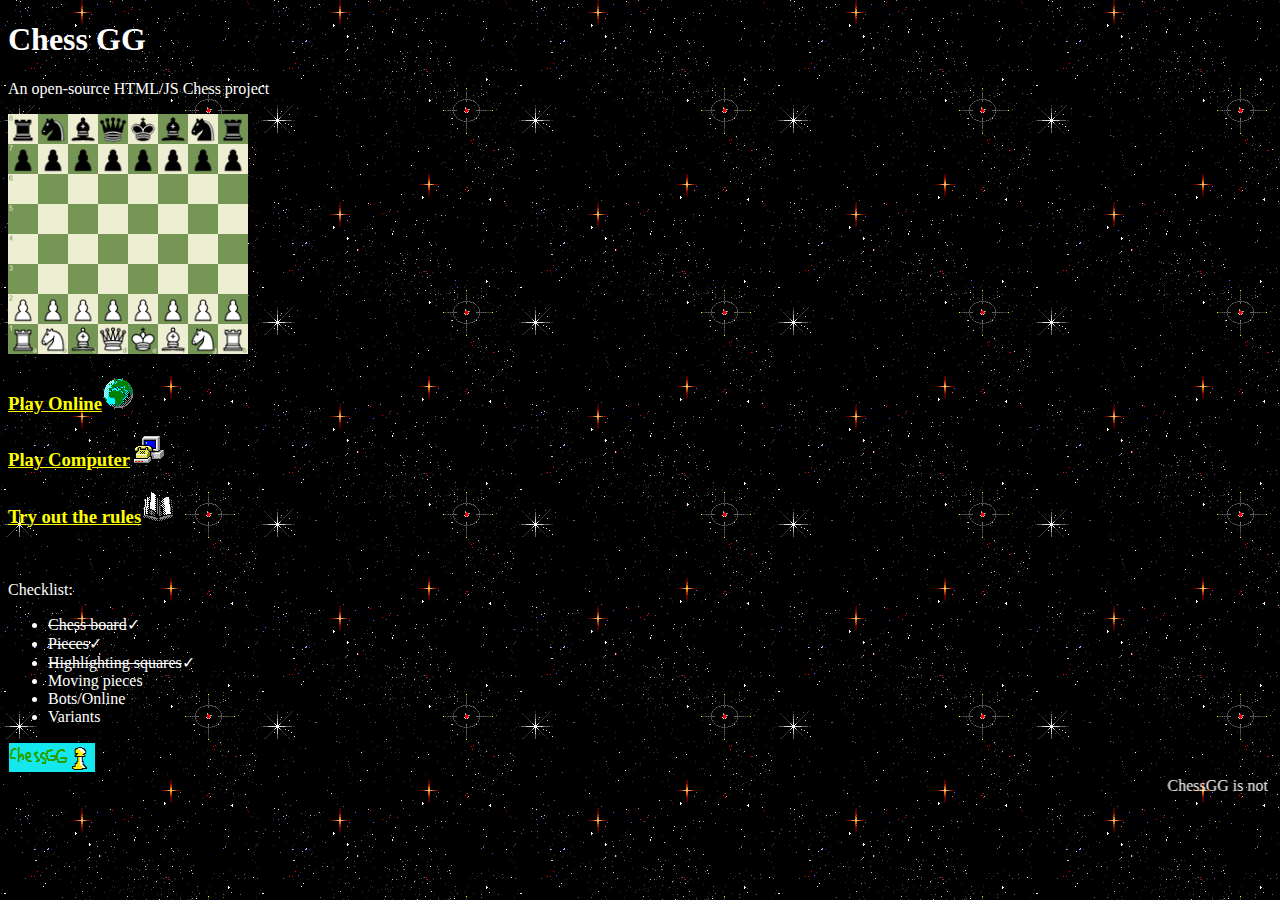
<file: index.html>
<!DOCTYPE html>
<html lang="en">
<head>
    <meta charset="UTF-8">
    <meta name="viewport" content="width=device-width, initial-scale=1.0">
    <meta name="description" content="Play Chess variants at ChessGG!">
    <meta name="author" content="AtomicBolts">
    <title>ChessGG</title>
    <link rel="stylesheet" href="/src/main.css">
</head>
<body>
    <h1 style="font-size: 120t;">Chess GG</h1>
    <p>An open-source HTML/JS Chess project</p>
    <span class="variant-info">
        <a href="/play.html"><img src="/src/img/assets/game_pics/vanilla_chess.png" width="240" title="Vanilla Chess"></a>
        <a href="/play.html?game=online"><h3>Play Online<img src="/src/img/assets/icons/earth.gif" alt="Computer and telephone"></h3></a>
        <a href="/play.html?game=computer"><h3>Play Computer<img src="/src/img/assets/icons/terminal.gif" alt="The world wide web"></h3></a>
        <a href="/play.html?game=try"><h3>Try out the rules<img src="/src/img/assets/icons/book.gif" alt="Reading through a book"></h3></a>
    </span>

    <div style="display:block;">
    <br/>
    <p>Checklist:</p>
    <ul>
        <li><s>Chess board</s>✓</li>
        <li><s>Pieces</s>✓</li>
        <li><s>Highlighting squares</s>✓</li>
        <li>Moving pieces</li>
        <li>Bots/Online</li>
        <li>Variants</li>
    </ul>
    <img src="/src/img/assets/chessgg.png" width="88" height="31" alt="logans chess gg" border="0">
    <marquee scrollamount="13">ChessGG is not affiliated with Chess.com or Lichess.org in anyway whatsoever. Webmaster E-Mail: <a href="mailto:mariocraft987dev+chessgg@gmail.com">mariocraft987dev+chessgg@gmail.com</a></marquee>
    </div>
</body>
</html>
</file>
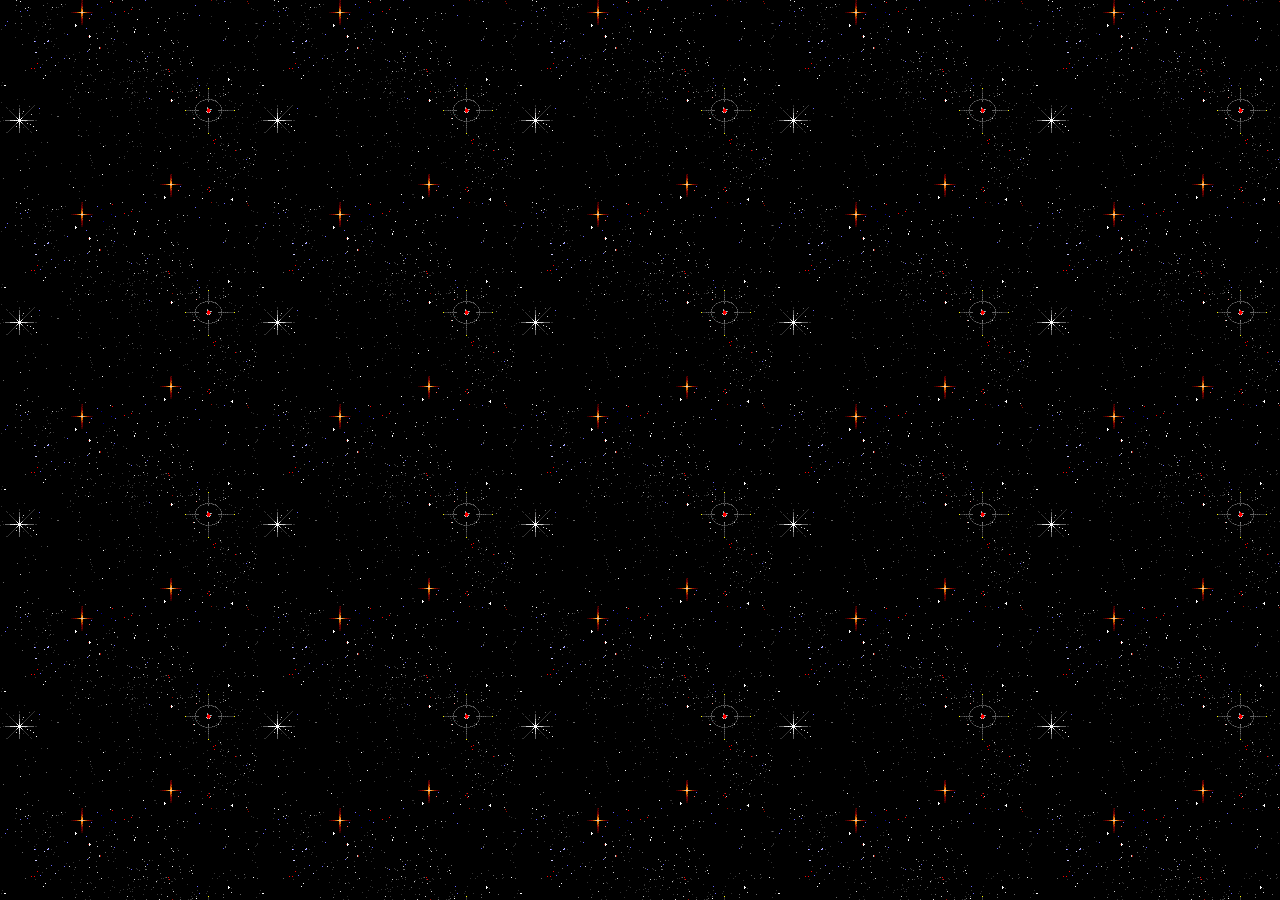
<file: library.html>
<!DOCTYPE html>
<html lang="en">
<head>
    <meta charset="UTF-8">
    <meta name="viewport" content="width=device-width, initial-scale=1.0">
    <title>ChessGG - Library</title>
    <link rel="stylesheet" href="/src/main.css">
</head>
<body>

</body>
</html>
</file>
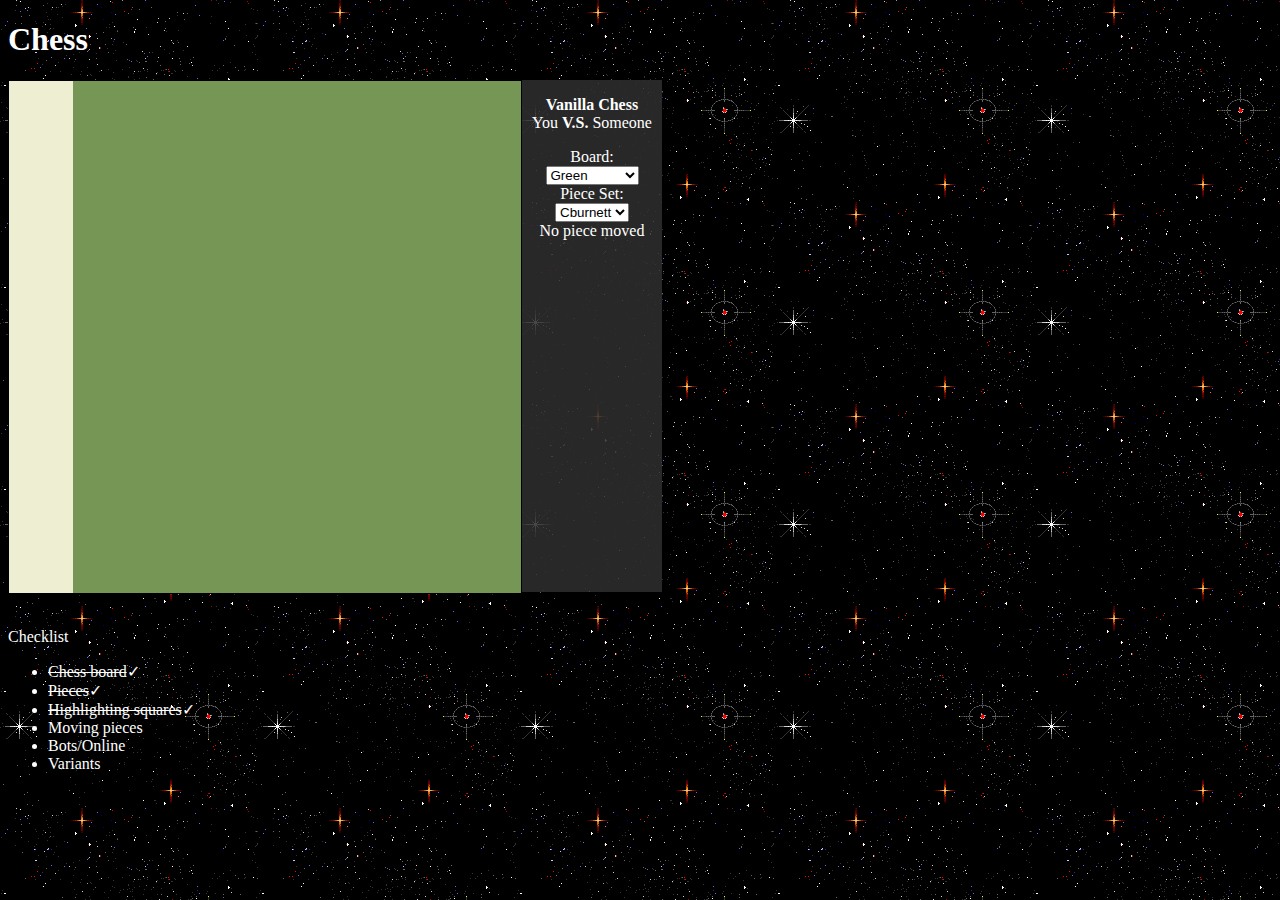
<file: play.html>
<!DOCTYPE html>
<html lang="en">
<head>
    <meta charset="UTF-8">
    <meta name="viewport" content="width=device-width, initial-scale=1.0">
    <meta name="description" content="Play Chess variants at ChessGG!">
    <meta name="author" content="AtomicBolts">
    <title>ChessGG</title>
    <link rel="stylesheet" href="/src/main.css">
</head>
<body>
    <h1>Chess</h1>
    <span id="upper-gui">

    </span>
    <div style="display:flex">
        <canvas id="board" width="512" height="512"></canvas>
        <div class="sidebar" id="sidebar">
            <p>
                <b>Vanilla Chess</b>
                <br/>
                <span>You <b>V.S.</b> Someone</span>
            </p>
            Board:
            <select onchange="changeBoardStyle(this.value)" id="boardStyle">
                <option value="green">Green</option>
                <option value="blue">Blue</option>
                <option value="purple">Purple</option>
                <option value="brown">Brown</option>
                <option value="red">Red</option>
                <option value="tournament">Tournament</option>
                <option value="bubblegum">Bubblegum</option>
                <option value="martin">Martin</option>
                <option value="checkers">Checkers</option>
                <option value="orange">Orange</option>
                <option value="walnut">Walnut</option>
                <option value="darkwood">Dark Wood</option>
                <option value="dash">Dash</option>
                <option value="noboard">No board</option>
            </select>
            <br/>
            Piece Set:
            <select onchange="changePieceSet(this.value)" id="pieceSet">
                <option value="cburnett">Cburnett</option>
            </select>
            <br/>
            <span id="opening">No piece moved</span>
            <br/>
            <table id="notation"></table>
        </div>
    </div>

    <div style="display:block;">
    <br/>
    <p>Checklist</p>
    <ul>
        <li><s>Chess board</s>✓</li>
        <li><s>Pieces</s>✓</li>
        <li><s>Highlighting squares</s>✓</li>
        <li>Moving pieces</li>
        <li>Bots/Online</li>
        <li>Variants</li>
    </ul>
    </div>
</body>
<script src="/src/scripts/main.js"></script>
<script src="/src/scripts/site.js"></script>
</html>
</file>
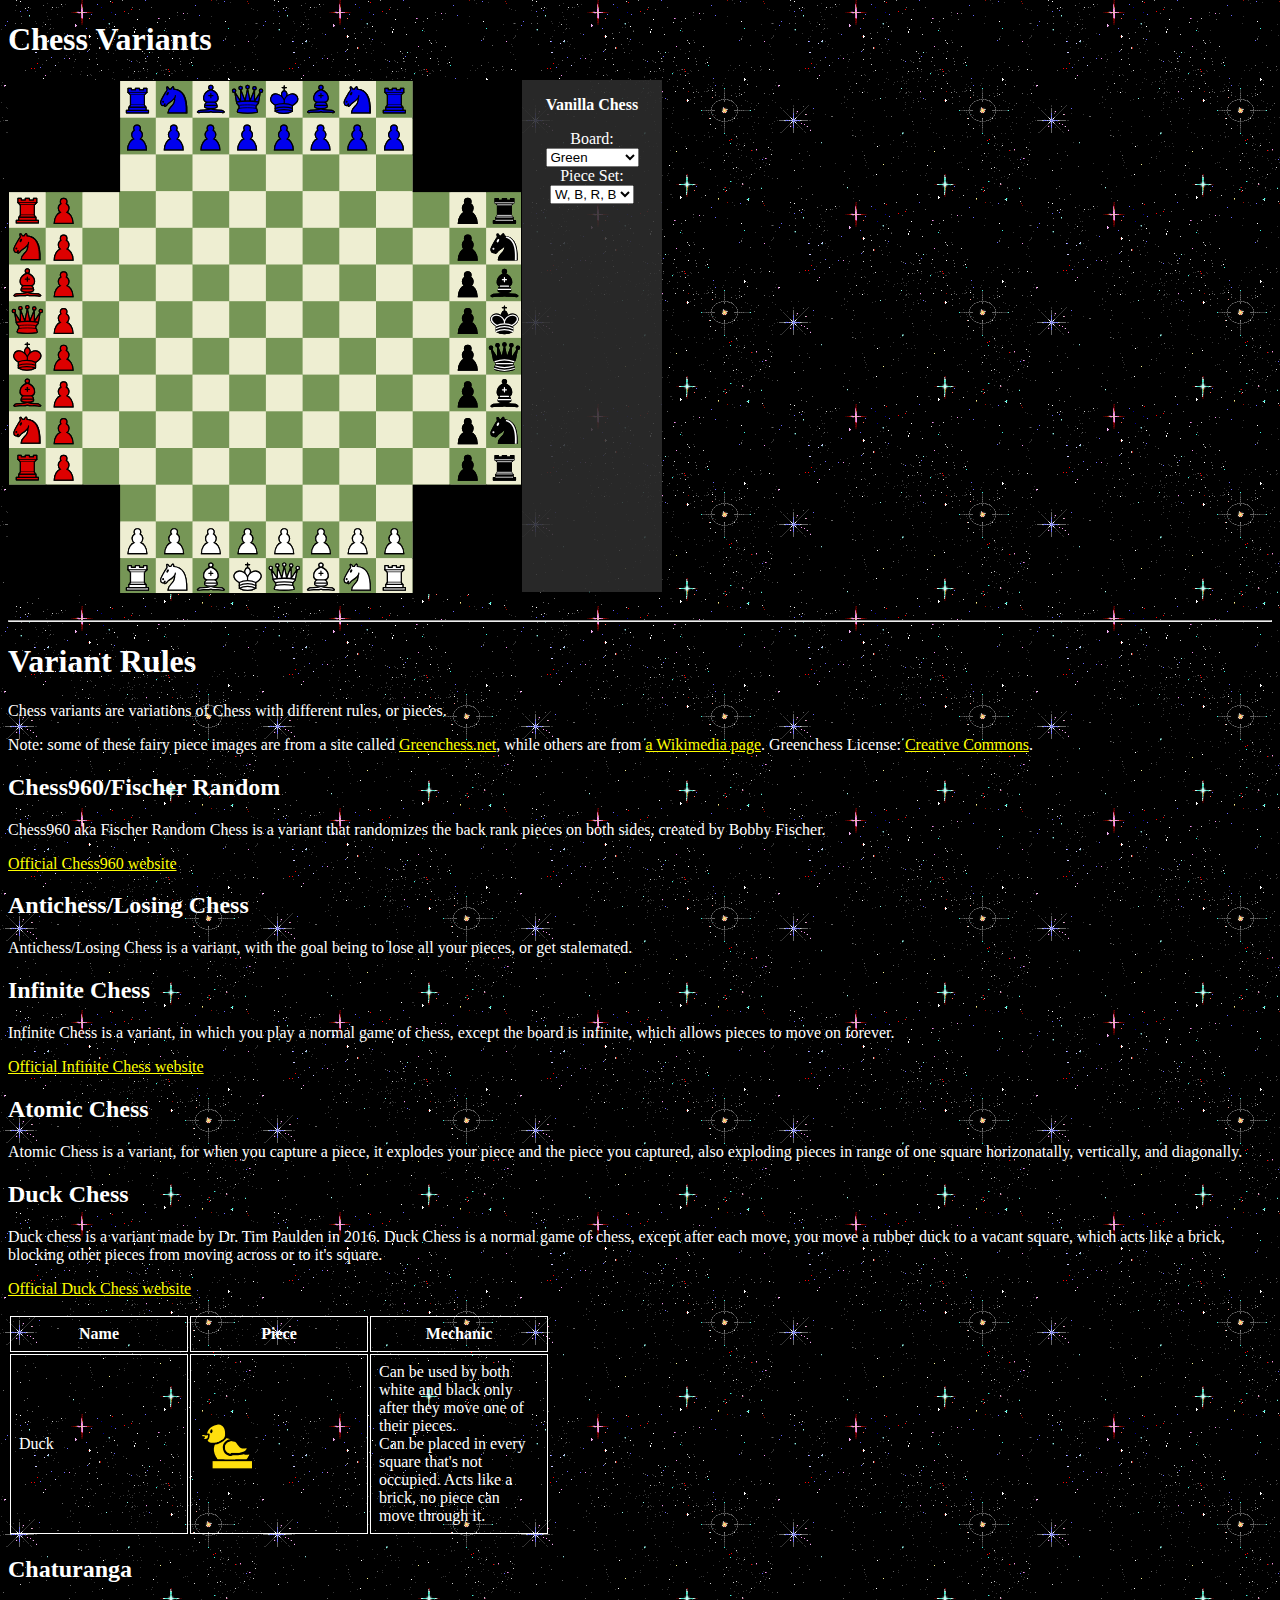
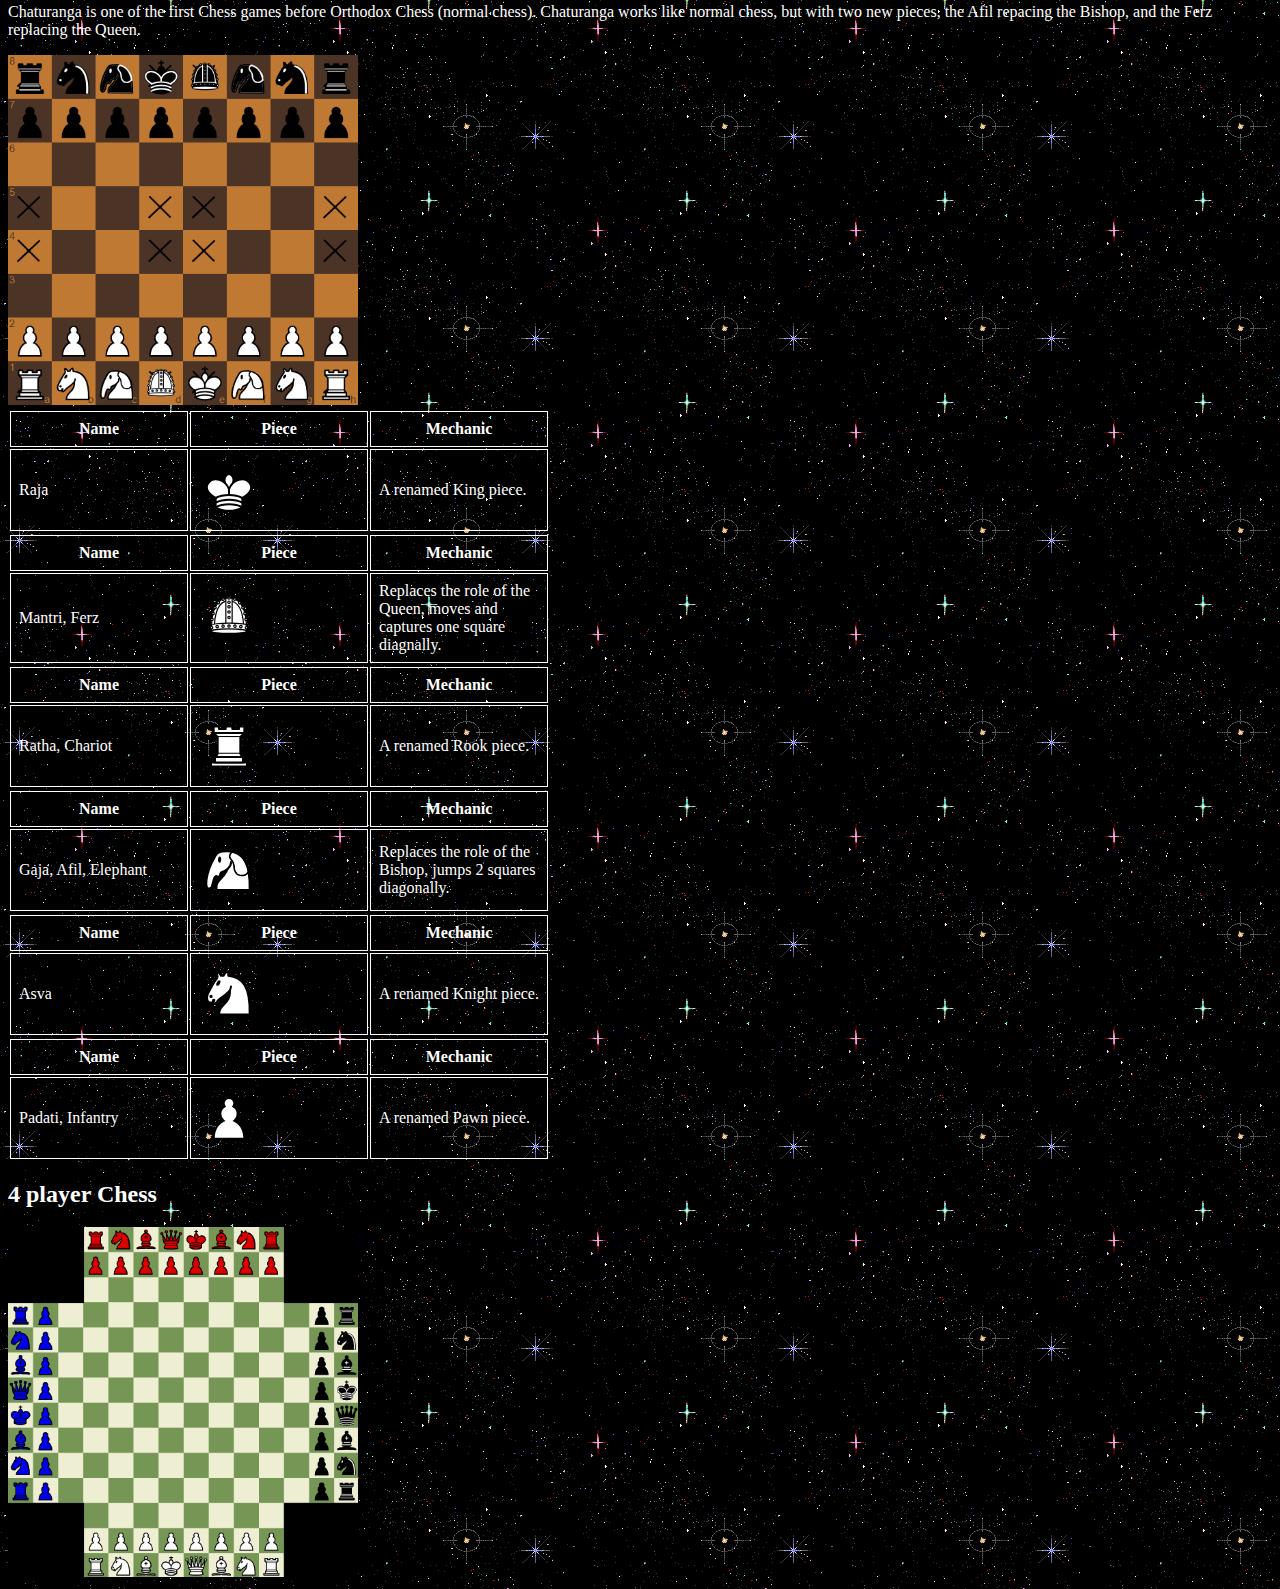
<file: variants.html>
<!DOCTYPE html>
<html lang="en">
<head>
    <meta charset="UTF-8">
    <meta name="viewport" content="width=device-width, initial-scale=1.0">
    <title>Try a variant!</title>
    <link rel="stylesheet" href="/src/main.css">
</head>
<body>
    <h1>Chess Variants</h1>
    <div style="display:flex">
        <canvas id="board" width="512" height="512"></canvas>
        <div class="sidebar" id="sidebar">
            <p><b><span id="variant-name">Vanilla Chess</span></b></p>
            Board:
            <select onchange="changeBoardStyle(this.value)" id="boardStyle">
                <option value="green">Green</option>
                <option value="blue">Blue</option>
                <option value="purple">Purple</option>
                <option value="brown">Brown</option>
                <option value="red">Red</option>
                <option value="tournament">Tournament</option>
            </select>
            <br/>
            Piece Set:
            <select onchange="changePieceSet(this.value)" id="pieceSet">
                <option value="cburnett">Cburnett</option>
            </select>
            <br/>
            <br/>
            <span id="notation"></span>
            <span id="other-gui"></span>
        </div>
    </div>

    <div style="display:block;" id="below-gui">

    </div>

    <br/>
    <hr/>

    <h1>Variant Rules</h1>
    <p>Chess variants are variations of Chess with different rules, or pieces.</p>
    <p>Note: some of these fairy piece images are from a site called <a href="https://greenchess.net">Greenchess.net</a>, while others are from <a href="https://commons.wikimedia.org/wiki/Category:SVG_chess_pieces">a Wikimedia page</a>. Greenchess License: <a href="https://creativecommons.org/licenses/by-sa/3.0/deed.en">Creative Commons</a>.</p>

    <h2>Chess960/Fischer Random</h2>
    <p>Chess960 aka Fischer Random Chess is a variant that randomizes the back rank pieces on both sides, created by Bobby Fischer.</p>

    <p><a href="https://chess960.net/">Official Chess960 website</a></p>
    <h2>Antichess/Losing Chess</h2>
    <p>Antichess/Losing Chess is a variant, with the goal being to lose all your pieces, or get stalemated.</p>

    <h2>Infinite Chess</h2>
    <p>Infinite Chess is a variant, in which you play a normal game of chess, except the board is infinite, which allows pieces to move on forever.</p>
    <p><a href="https://www.infinitechess.org/">Official Infinite Chess website</a></p>

    <h2>Atomic Chess</h2>
    <p>Atomic Chess is a variant, for when you capture a piece, it explodes your piece and the piece you captured, also exploding pieces in range of one square horizonatally, vertically, and diagonally.</p>

    <h2>Duck Chess</h2>
    <p>Duck chess is a variant made by Dr. Tim Paulden in 2016. Duck Chess is a normal game of chess, except after each move, you move a rubber duck to a vacant square, which acts like a brick, blocking other pieces from moving across or to it's square.</p>
    <p><a href="https://duckchess.com/">Official Duck Chess website</a></p>
    <table>
        <tr>
          <th>Name</th>
          <th>Piece</th>
          <th>Mechanic</th>
        </tr>
        <tr>
            <td>Duck</td>
            <td><img src="/src/pieces/special/duck.svg" width="60"></td>
            <td>Can be used by both white and black only after they move one of their pieces. <br/>Can be placed in every square that's not occupied. Acts like a brick, no piece can move through it.</td>
        </tr>
    </table>

    <h2>Chaturanga</h2>
    <p>Chaturanga is one of the first Chess games before Orthodox Chess (normal chess). Chaturanga works like normal chess, but with two new pieces, the Afil repacing the Bishop, and the Ferz replacing the Queen.</p>

    <img src="/src/img/assets/game_pics/chaturanga.png" width="350" alt="Chatuanga, featuring a orange and brown checkerboard board.">
    <br/>

    <table>
        <tr>
          <th>Name</th>
          <th>Piece</th>
          <th>Mechanic</th>
        </tr>
        <tr>
            <td>Raja</td>
            <td><img src="/src/pieces/cburnett/vanilla/white/king.svg" width="60"></td>
            <td>A renamed King piece.</td>
        </tr>
    </table>
    <table>
        <tr>
          <th>Name</th>
          <th>Piece</th>
          <th>Mechanic</th>
        </tr>
        <tr>
            <td>Mantri, Ferz</td>
            <td><img src="/src/pieces/cburnett/chaturanga/white/ferz.svg" width="60"></td>
            <td>Replaces the role of the Queen, moves and captures one square diagnally.</td>
        </tr>
    </table>
    <table>
        <tr>
          <th>Name</th>
          <th>Piece</th>
          <th>Mechanic</th>
        </tr>
        <tr>
            <td>Ratha, Chariot</td>
            <td><img src="/src/pieces/cburnett/vanilla/white/rook.svg" width="60"></td>
            <td>A renamed Rook piece.</td>
        </tr>
    </table>
    <table>
        <tr>
          <th>Name</th>
          <th>Piece</th>
          <th>Mechanic</th>
        </tr>
        <tr>
            <td>Gaja, Afil, Elephant</td>
            <td><img src="/src/pieces/cburnett/chaturanga/white/elephant.svg" width="60"></td>
            <td>Replaces the role of the Bishop, jumps 2 squares diagonally.</td>
        </tr>
    </table>
    <table>
        <tr>
          <th>Name</th>
          <th>Piece</th>
          <th>Mechanic</th>
        </tr>
        <tr>
            <td>Asva</td>
            <td><img src="/src/pieces/cburnett/vanilla/white/knight.svg" width="60"></td>
            <td>A renamed Knight piece.</td>
        </tr>
    </table>
    <table>
        <tr>
          <th>Name</th>
          <th>Piece</th>
          <th>Mechanic</th>
        </tr>
        <tr>
            <td>Padati, Infantry</td>
            <td><img src="/src/pieces/cburnett/vanilla/white/pawn.svg" width="60"></td>
            <td>A renamed Pawn piece.</td>
        </tr>
    </table>

    <h2>4 player Chess</h2>

    <img src="/src/img/assets/game_pics/4player.png" width="350" alt="A 14x14 board with teams of opposite sides with the colors white, black, red, blue.">
    <br/>
</body>
<script src="/variants/4player.js"></script>
</html>
</file>
<file: src/main.css>
body {
    background-image: url("/src/img/bg/star.gif");
    color: white;
}

#board {
    border: solid 1px black;
    image-rendering: crisp-edges;
}

td, th {
    border: 1px solid #ffffff;
    width: 160px;
    padding: 8px;
}

.sidebar {
    background-color: rgba(45, 45, 46, 0.88);
    color: rgb(255, 255, 255);
    width: 140px;
    text-align: center;
    overflow: scroll;
    height: 512px;
}

a {
    color: yellow;
}

a:visited {
    color: blueviolet;
} 

.variant-info {
    display: inline-block;
}
</file>
